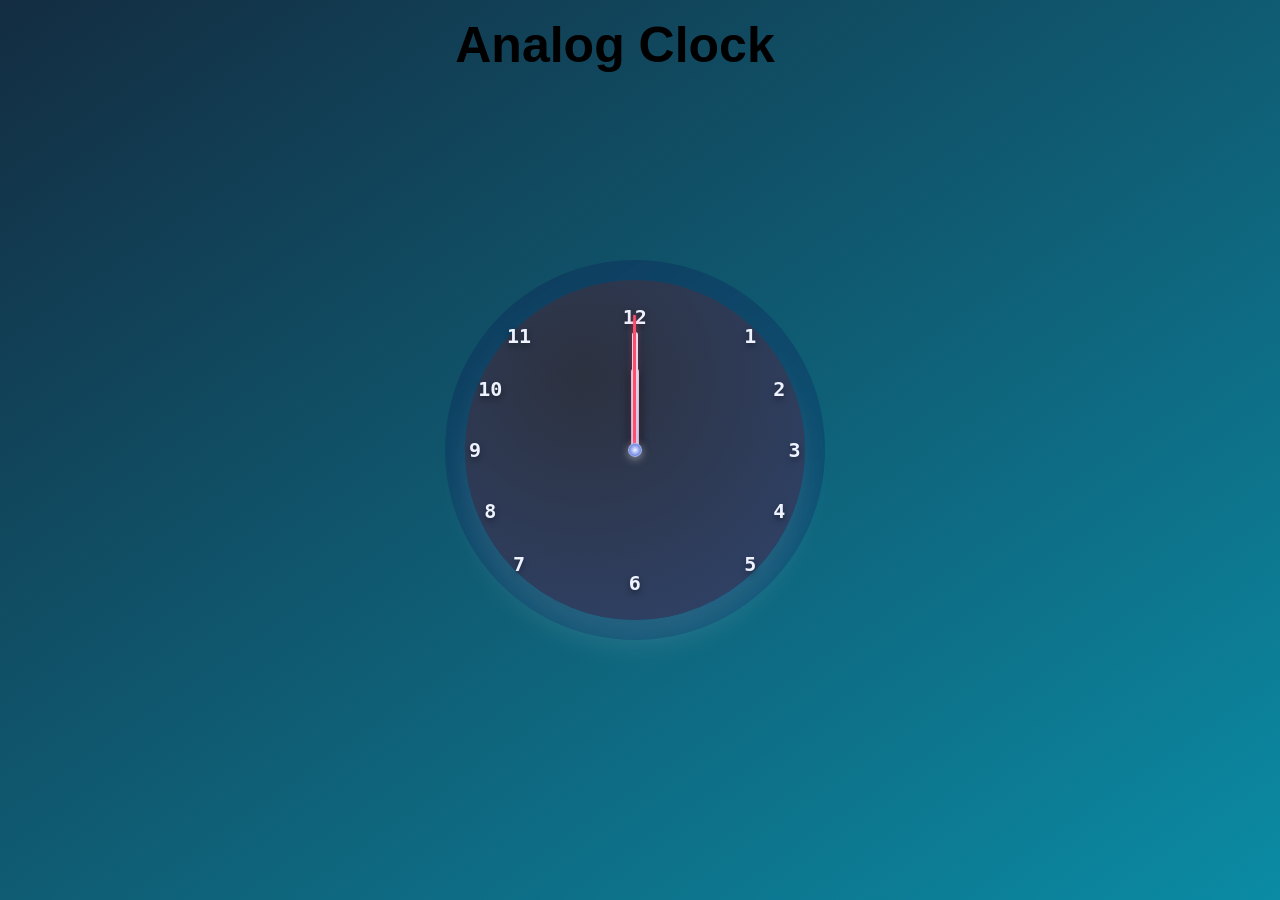
<file: Clock.html>
<!DOCTYPE html>
<!DOCTYPE html>
<html>
<head>
	<meta charset="utf-8">
	<meta name="viewport" content="width=device-width, initial-scale=1">
	<title>Analog Clock</title>
	<link rel="stylesheet" type="text/css" href="clockstyle.css">
</head>
<body>
	<header>Analog Clock</header>
	
    <div class="clock-container">
        <div class="clock">
            <div class="number number1">1</div>
            <div class="number number2">2</div>
            <div class="number number3">3</div>
            <div class="number number4">4</div>
            <div class="number number5">5</div>
            <div class="number number6">6</div>
            <div class="number number7">7</div>
            <div class="number number8">8</div>
            <div class="number number9">9</div>
            <div class="number number10">10</div>
            <div class="number number11">11</div>
            <div class="number number12">12</div>
            <div class="hand hour-hand" id="hour-hand"></div>
            <div class="hand minute-hand" id="minute-hand"></div>
            <div class="hand second-hand" id="second-hand"></div>

            <div class="center-dot"></div>
        </div>
    </div>

</body>
</html>
</file>
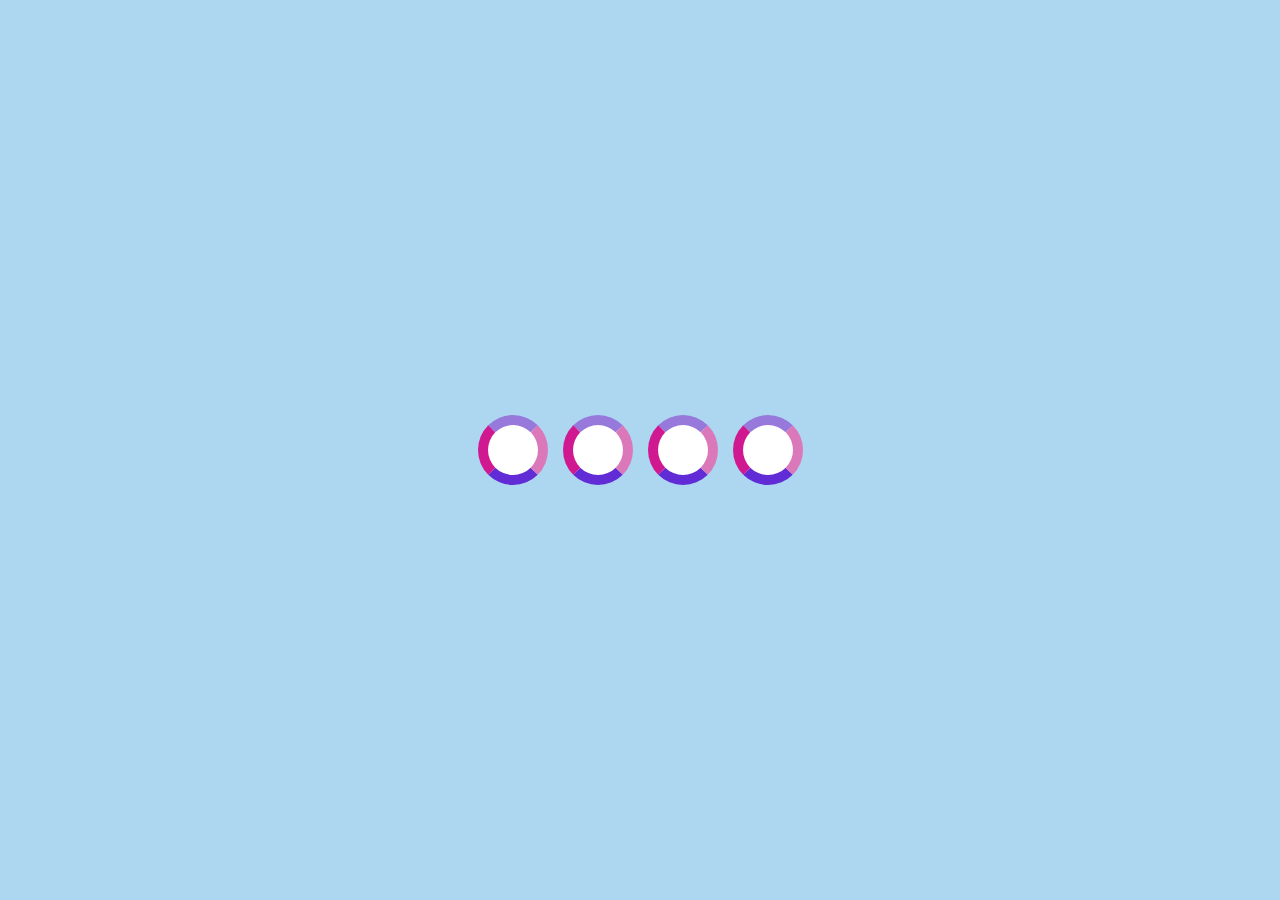
<file: loading.html>
<!DOCTYPE html>
<html lang="en">
<head>
    <meta charset="UTF-8">
    <meta name="viewport" content="width=device-width, initial-scale=1.0">
    <link rel="stylesheet" type="text/css" href="loadstyles.css">
    <title>Loading</title>
</head>
<body>

<div class="loader">
    <div class="spinner"></div>
    <div class="spinner"></div>
    <div class="spinner"></div>    
    <div class="spinner"></div>
</div>    
    
</body>
</html>
</file>
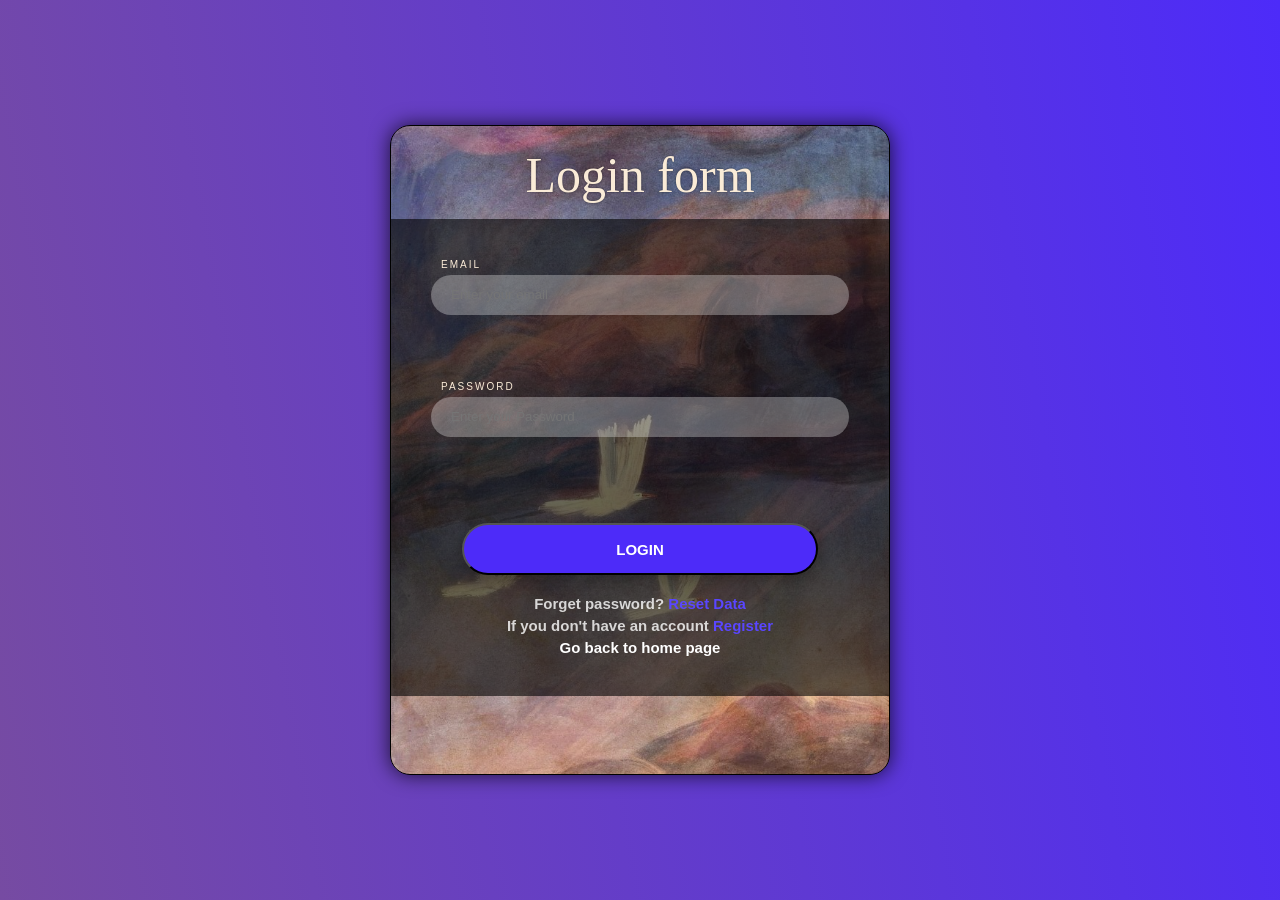
<file: login.html>
<!DOCTYPE html>
<html>
    <head>
    <meta charset="UTF-8">
        <meta name ="viewport" content="width=device-width, initial-scale=1.0">
        <link rel="stylesheet" type="text/css" href="styles.css">
        <title>Login page</title>
    </head>
    <body>

    <div class ="login">
        <h1>Login form</h1>
        <form action="cv.html" target="_blank">
            <label for="email">Email</label>
            <input type="email" id="email" name="email" required placeholder="Enter your email">
            <br>
            <br>
            <label for="pass">Password</label>
            <input type="password" name="password" id="pass" required placeholder="Enter your Password">
            <br>
            <br>
            <button class="loginbtn">LOGIN</button> 
        <p>Forget password? <a href="#" target="_blank"style="color:rgb(90, 70, 360);
    text-decoration: none;"> Reset Data</a></p> 
        <p>If you don't have an account <a href="register.html" target="_blank" style="color:rgb(90, 70, 360);
    text-decoration: none;"> Register</a></p>
    <p><a href="index.html" style="color:white; text-decoration: none; ">Go back to home page</a></p>

    </div>
    </body>
</html>
</file>
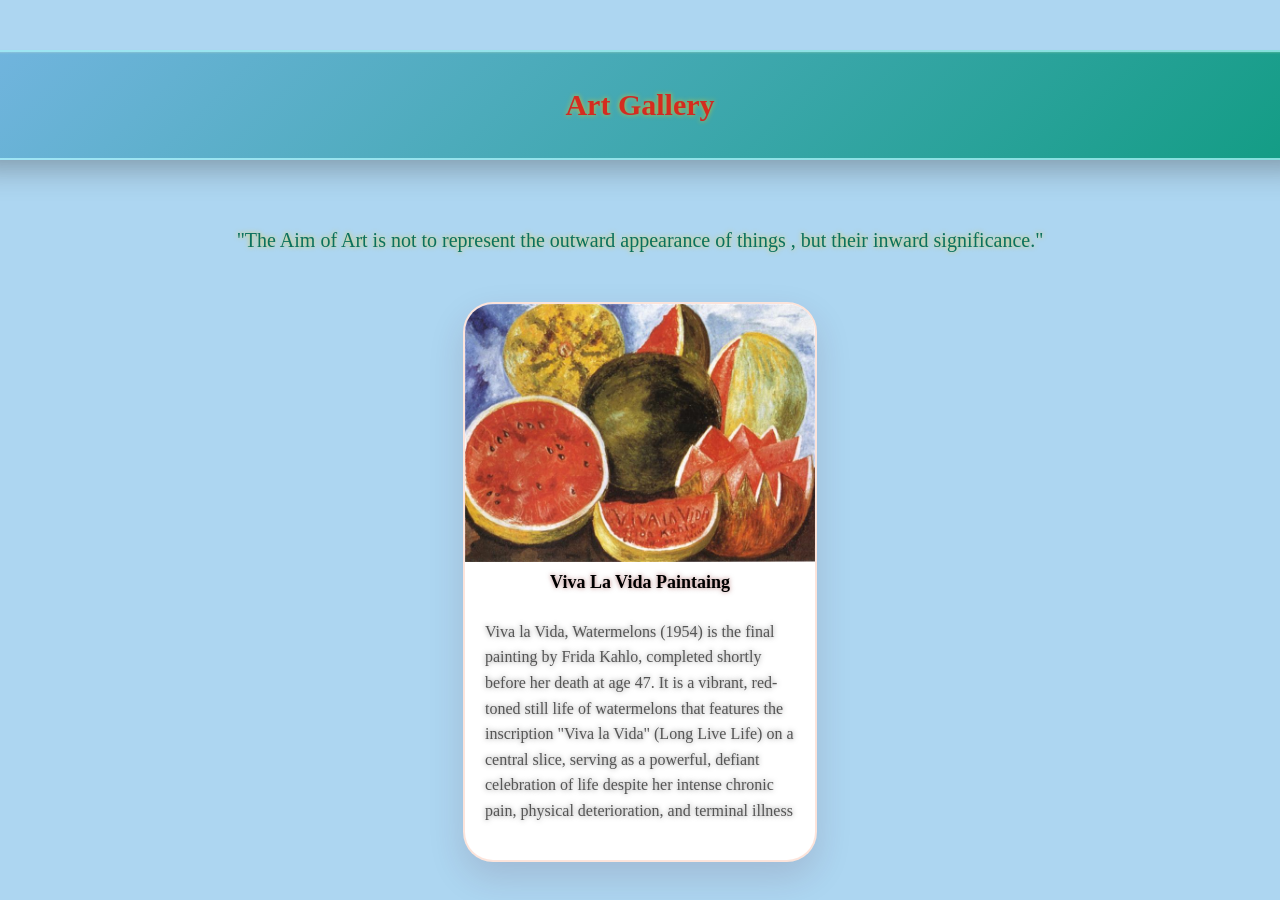
<file: pagewrapper.html>
<!DOCTYPE html>
<html lang="en">
<head>
    <meta charset="UTF-8">
    <meta name="viewport" content="width=device-width, initial-scale=1.0">
    <title>Art is Magic</title>
    <link rel="stylesheet" href="loadstyles.css">
</head>
<body>
    <div class="container">
            <div class="page-wrapper">
                <span class="tag"><h1>Art Gallery</h1></span>
                <blockquote>
                    <p>"The Aim of Art is not to represent the outward appearance of things ,
                        but their inward significance."</p>
                </blockquote>
            </div>    
        <div class="card_area">
            <div class="cards">
                <div class="cards_details">
                    <div class="c1">
                        <img src="viva.jpg" alt="viva-la-vida-watermelons">
                        <h2>Viva La Vida Paintaing</h2>
                        <p>Viva la Vida, Watermelons (1954) is the final painting by Frida Kahlo, completed shortly before her death at age 47. It is a vibrant, red-toned still life of watermelons that features the inscription 
                            "Viva la Vida" (Long Live Life) on a central slice, serving as a powerful, 
                            defiant celebration of life despite her intense chronic pain, physical deterioration, and terminal illness</p>
                    </div>
                </div>    
            </div>    
        </div>
    </div>
                
</body>
</html>
</file>
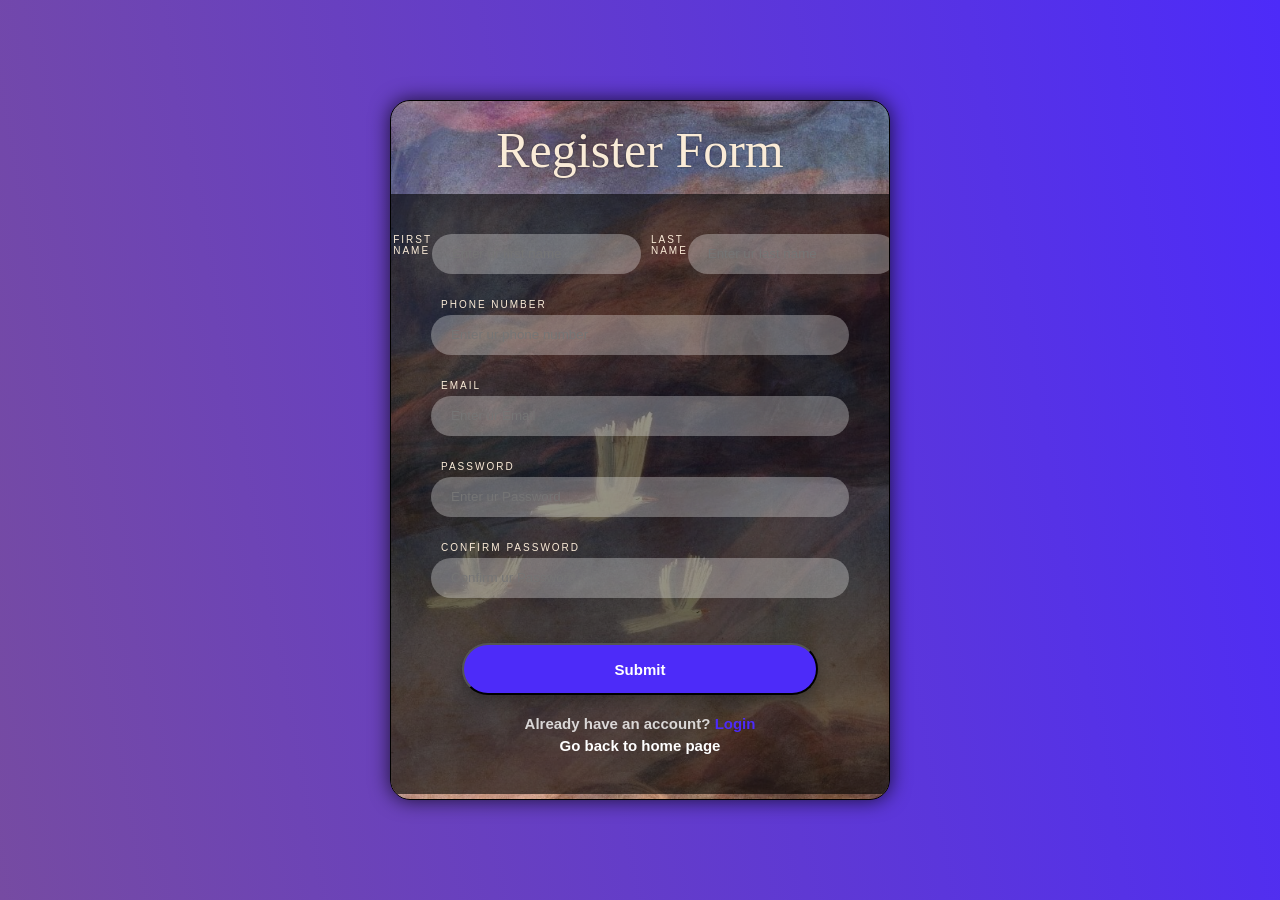
<file: register.html>
<!DOCTYPE html>
<html lang="en">
<head>
    <meta charset="UTF-8">
    <meta name="viewport" content="width=device-width, initial-scale=1.0">
    <link rel="stylesheet" type="text/css" href="styles.css">
    <title>register page</title>
</head>

<body>
    <div class="signup">
          <h1>Register Form</h1>

            <form class="form">

            <div class ="form-group">

                <label for="name"> First Name</label>
                <input type="text" required id="first" placeholder="Enter ur first name">
                
                
                <label for="lastname">Last Name </label>
                <input type="text" required id="second" placeholder="Enter ur last name">
            </div>
            
            
                <label for="phone">Phone Number </label>
                <input type="number" required id="phone" placeholder="Enter ur phone number">
           
            
                <label for="email">Email</label>
                <input type="email" required id="email" placeholder="Enter ur Email">
            

             <label for="pass">Password </label>
                <input type="password" required id="pass" placeholder="Enter ur Password">
           

             <label for="confirmpass">Confirm Password</label>
                <input type="password" required id="confirmpass" placeholder="Confirm ur Password">
          

            <button class="btn-submit" type="submit">Submit</button>
            <p class="signin">Already have an account? <a href="login.html" target="_blank" style="color:rgb(77, 43, 249);;
    text-decoration: none; "> Login </a></p>
    <p><a href="index.html" style="color:white; text-decoration: none; ">Go back to home page</a></p>
        </form>
    </div>    
</body>
</html>
</file>
<file: clockstyle.css>
* {
    margin: 0;
     padding: 0;
    box-sizing: border-box;
}


header{
  align-self: start;
  justify-content: center;
  font-size: 50px;
  font-weight: bold;
  font-family: 'Franklin Gothic Medium', 'Arial Narrow', Arial, sans-serif;
  flex-wrap: wrap;
  margin-right: -10px;
}

body {
            background: linear-gradient(145deg,#132c41 0%, #0b8ba4 100%);
            height: 100vh;
            display: flex;
            justify-content: center;
            align-items: center;
            font-family: 'Segoe UI', 'Poppins', sans-serif;
            padding: 16px;
        }

        .clock-container {
            display: flex;
            justify-content: center;
            align-items: center;
            margin-left: -320px;
            padding: 20px;
            border-radius: 50%;
            background: rgba(13, 2, 82, 0.2);
            backdrop-filter: blur(2px);
        }

        .clock {
            width: 340px;
            height: 340px;
            border-radius: 50%;
            background: radial-gradient(circle at 35% 28%, #2c313f, #30446d);
            position: relative;
            box-shadow: 0 25px 30px rgba(255,255,255,0.1);
            transition: box-shadow 0.2s ease;
        }

       
        .number {
            position: absolute;
            font-size: 20px;
            font-weight: 600;
            color: #eef3ff;
            text-shadow: 0 3px 6px rgba(0,0,0,0.4);
            transform: translate(-50%, -50%);
            display: flex;
            align-items: center;
            justify-content: center;
            font-family: 'Segoe UI', 'Poppins', monospace;
            border-radius: 50%;
        }

        .number1  { top: 16.5%; left: 84%; }
        .number2  { top: 32%; left: 92.5%; }
        .number3  { top: 50%; left: 97%; }
        .number4  { top: 68%; left: 92.5%; }
        .number5  { top: 83.5%; left: 84%; }
        .number6  { top: 89%; left: 50%; }
        .number7  { top: 83.5%; left: 16%; }
        .number8  { top: 68%; left: 7.5%; }
        .number9  { top: 50%; left: 3%; }
        .number10 { top: 32%; left: 7.5%; }
        .number11 { top: 16.5%; left: 16%; }
        .number12 { top: 11%; left: 50%; }

        
        .center-dot {
            position: absolute;
            width: 14px;
            height: 14px;
            background: radial-gradient(circle, #eef5ff, #3452d7);
            border-radius: 50%;
            top: 50%;
            left: 50%;
            transform: translate(-50%, -50%);
            box-shadow: 0 2px 8px rgba(254, 253, 253, 0.5);
            z-index: 25;
            border: 1px solid rgba(255,255,240,0.4);
        }

        
        .hand {
            position: absolute;
            bottom: 50%;
            left: 50%;
            transform-origin: 50% 100%;  
            border-radius: 12px 12px 6px 6px;
            transition: transform 0.05s cubic-bezier(0.2, 1.8, 0.4, 1);
            box-shadow: 0 4px 8px rgba(0, 0, 0, 0.3);
          
        }

        
        .hour-hand {
            width: 8px;
            height: 82px;
            margin-left: -4px;
            margin-bottom: 0px;
            background: linear-gradient(135deg, #eef3ff, #cbd5f0);
            border-radius: 20px 20px 8px 8px;
            z-index: 10;
            box-shadow: 0 3px 8px rgba(0,0,0,0.4);
            border-bottom: 1px solid rgba(0,0,0,0.2);
            animation : rotateHour 43200s linear infinite
        }

      
        .minute-hand {
            width: 6px;
            height: 118px;
            margin-left: -3px;
            background: linear-gradient(145deg, #f0f4ff, #ced8fc);
            z-index: 15;
            border-radius: 16px 16px 8px 8px;
            box-shadow: 0 3px 12px rgba(0,0,0,0.3);
            animation : rotateMinute 3600s linear infinite
        }

       
        .second-hand {
            width: 2.5px;
            height: 135px;
            margin-left: -1.25px;
            background: #ff4d6d;
            z-index: 20;
            border-radius: 40% 40% 4px 4px;
            box-shadow: 0 0 6px rgba(255, 77, 109, 0.6);
            transition: transform 0.03s linear;
            animation : rotateSecond 60s linear infinite
        }

        
@keyframes rotateHour {
            0% { transform: rotate(0deg); }
            100% { transform: rotate(360deg); }
}

@keyframes rotateMinute {
            0% { transform: rotate(0deg); }
            100% { transform: rotate(360deg); }
}

@keyframes rotateSecond {
            0% { transform: rotate(0deg); }
            100% { transform: rotate(360deg); }
}
</file>
<file: loadstyles.css>
*{
    font-family: 'Times', sans-serif;

}

body{
    background:#add6f1;
    margin:auto;
}

.loader{
    display: flex;
    justify-content: center;
    align-items: center;
    height: 100vh;
    gap: 15px;
}

.spinner {
    width: 50px;
    height: 50px;
    background-color: white;
    border-top: 10px solid #9778db;
    border-right: 10px solid #db78ba;
    border-bottom: 10px solid #612bd6;
    border-left: 10px solid #d01890;
    border-radius: 50%;
    animation: rotate 0.6s ease-in infinite ;
    
}
.spinner:nth-child(1){
    animation-delay: 0s;
}
.spinner:nth-child(2){
    animation-delay: 0.2s;
}
.spinner:nth-child(3){
    animation-delay: 0.4s;
}
.spinner:nth-child(4){
    animation-delay: 0.6s;
}

@keyframes rotate {
    from { transform: rotate(0deg); }
    to { transform: rotate(360deg); }
}

/* /////////////////////////////// */

.container {
    width: 100%;
}

.page-wrapper {
    justify-content: center;
    align-items: center;
    display: flex;
    flex-direction: column;
    padding: 40px 0 20px;
}

.cards {
    width: 100%;
    justify-content: center;
}

.cards_details {
    display: flex;
    gap: 30px;
    justify-content: center;
    flex-wrap: wrap;
    padding: 0 10px;
    margin-top: -25px;
}

.c1 {
    background: white;
    border-radius: 30px;
    overflow: hidden;
    box-shadow: 0 15px 35px rgba(86, 33, 53, 0.15);
    transition: all 0.4s cubic-bezier(0.175, 0.885, 0.32, 1.275);
    width: 350px;
    display: flex;
    flex-direction: column;
    position: relative;
    border: 2px solid rgba(247, 187, 165, 0.4);
}

.c1:hover {
    transform: scale(1.05);
    box-shadow: 0 25px 45px rgba(86, 33, 53, 0.25);
}

.cImg {
    width: 100%;
    height: 220px;
    object-fit: cover;
    transition: transform 0.3s ease;
}

.cImg:hover {
    transform: scale(1.05);
}

.c1 > h2 {
    font-size: 18px;
    color: black;
    padding: 10px 20px ;
    text-align: center;
    margin: 0;
    text-shadow: 0 0 5px rgba(118, 6, 6, 0.53);

}

.c1 > p {
    font-size: 16px;
    color: #555;
    padding: 0 20px 20px;
    line-height: 1.6;
    text-shadow: 0 0 5px rgba(33, 31, 31, 0.5);

}

blockquote p {
    font-size: 20px;
    color: #0a715e;
    padding: 0 20px 15px;
    line-height: 1.6;
    text-align: center;
  text-shadow: 0 0 5px rgba(255, 205, 3, 0.697);
}

h1 {
    color: rgba(229, 14, 14, 0.819);
    text-align: center;
   text-shadow: 0 0 5px rgba(255, 205, 3, 0.697);
}

.tag {
    background: var(--primary-color);
    color: white;
    border-radius: 50px;
    font-size: 15px;
    font-weight: 600;
    margin-top: 10px;
    width: 100%;
    text-align: center;
    padding: 12px 30px;
    transition: all 0.3s ease;
    text-decoration: none;

    display: inline-block;
            background: linear-gradient(135deg, #73b5e0, #119c83);
            border: 2px solid rgba(180, 251, 255, 0.7);
            border-radius: 18px;        
            padding: 16px 40px;
            margin-bottom: 28px;
            box-shadow: 0 20px 30px -12px rgba(58, 58, 58, 0.4), inset 0 1px 2px rgba(255,255,200,0.2);
            transition: all 0.35s ease;
            cursor: default;
            backdrop-filter: blur(2px);
           
}

.span.tag:hover {
    background: var(--primary-color);
    transform: translateY(2px);
    text-shadow: 0 0 5px rgba(255, 255, 255, 0.5);

}
</file>
<file: styles.css>
*{
    padding: 0;
    margin: 0;
    box-sizing: border-box;
}

body {
    font-family: 'Segoe UI', 'Poppins', sans-serif;;
    display: flex;
    justify-content: center;
    align-items: center;
    height: 100vh;
    margin: 0;
    background-color: rgb(77, 43, 249);
    background: linear-gradient(260deg, rgb(77, 43, 249), #764ba2);
}


form {
    position: relative;
    display: block;
    box-sizing: border-box;
    padding: 40px;
    width: 100%;
    backdrop-filter: brightness(40%);
    flex-direction : column;
    display: flex;
    gap: 5px;
    
}


h1{
    font-weight: normal;
    font-size: 50px;
    text-shadow: 0px 0px 2px rgba(0, 0, 0, 0.5);
    margin: 20px auto 15px auto;
    text-align: center;
    font-family: "Georgia", serif;
}
label{
    color: balck;
    text-transform: uppercase;
    font-size: 10px;
    letter-spacing: 2px;
    padding-left: 10px;
}
input{
    background: rgba(255, 255, 255, 0.3);
    height: 40px;
    line-height: 40px;
    border-radius: 20px;
    padding: 0px 20px;
    border: none;
    margin-bottom: 20px;
    color: white;
    transition: all 0.4s ease;
}

input:hover{
    transform: translateY(5px);
}

P{
    color: rgba(255, 255, 255, 0.8);
    font-size: 15px;
    text-align: center;
    font-weight: bold;
}

.cv-p{
    text-align: left; 
    font-family: 'Seoge UI' , sans-serif; 
    color: black;
    font-size: 15px;
    font-weight: bold;
}

/*Login*/
.login{
    background: rgb(77, 43, 249);
    border: 1px solid black;
    width: 500px;
    height: 650px;
    background: url('pic1.jpg');
    color: antiquewhite;
    border-radius: 20px;
    box-shadow: 0px 0px 20px rgba(0, 0, 0, 0.75);
    background-size: cover;
    background-position: center;
    overflow: hidden;
}

.loginbtn{
    background: rgb(77, 43, 249);
    border-radius: 50px;
    color: white;
    font-size: 15px;
    font-weight: 600;
    margin: 20px auto 15px auto;
    height: 52px;
    width: 85%;
    text-align: center;
    padding: 12px 30px;
    transition: all 0.3s ease;
    text-decoration: none; 
    box-shadow: 0px 5px 15px rgba(0, 0, 0, 0.3);
}
.loginbtn:hover{
    transform: translateY(2px);
    box-shadow: 0px 5px 15px rgba(0, 0, 0, 0.3);
    background: #4030ff;
    text-shadow: 0 0 5px rgba(255, 255, 255, 0.5);

}

/*Welcome page*/
.Welcome{
    border: 1px solid black;
    width: 600px;
    height: 400px;
    background: url('pic1.jpg');
    color: antiquewhite;
    border-radius: 20px;
    box-shadow: 0px 0px 20px rgba(0, 0, 0, 0.75);
    background-size: cover;
    background-position: center;
    overflow: hidden; 
}   

/***********************************************************/
/*Register Form*/

.signup{
    background: rgb(77, 43, 249);
    border: 1px solid black;
    width: 500px;
    height: 700px;
    background: url('pic1.jpg');
    color: antiquewhite;
    border-radius: 20px;
    box-shadow: 0px 0px 20px rgba(0, 0, 0, 0.75);
    background-size: cover;
    background-position: center;
    overflow: hidden;
}
.form-group{
    display: flex;
    width: 100%;
    justify-content: center;
    
}

.form-group label {
    flex: 1; 
    display: flex;
    flex-direction: row;
    position: relative;
}
.signin{
    color: rgba(255, 255, 255, 0.8);
    font-size: 15px;
    text-align: center;
    font-weight: bold;
}
.signin a{
    color: rgb(77, 43, 249);
    font-weight: bold;
    transition: 0.3s;
    font-size: 15px;
    margin-bottom: 20px;
    text-decoration: underline;
}
.btn-submit{
    background: rgb(77, 43, 249);
    border-radius: 50px;
    color: white;
    font-size: 15px;
    font-weight: 600;
    margin: 20px auto 15px auto;
    height: 52px;
    width: 85%;
    text-align: center;
    padding: 12px 30px;
    transition: all 0.3s ease;
    text-decoration: none; 
    box-shadow: 0px 5px 15px rgba(0, 0, 0, 0.3);
}
.btn-submit:hover{
    transform: translateY(2px);
    box-shadow: 0;
    box-shadow: 0px 5px 15px rgba(0, 0, 0, 0.3);
    background: #4030ff;
    text-shadow: 0 0 5px rgba(255, 255, 255, 0.5);

}
</file>
